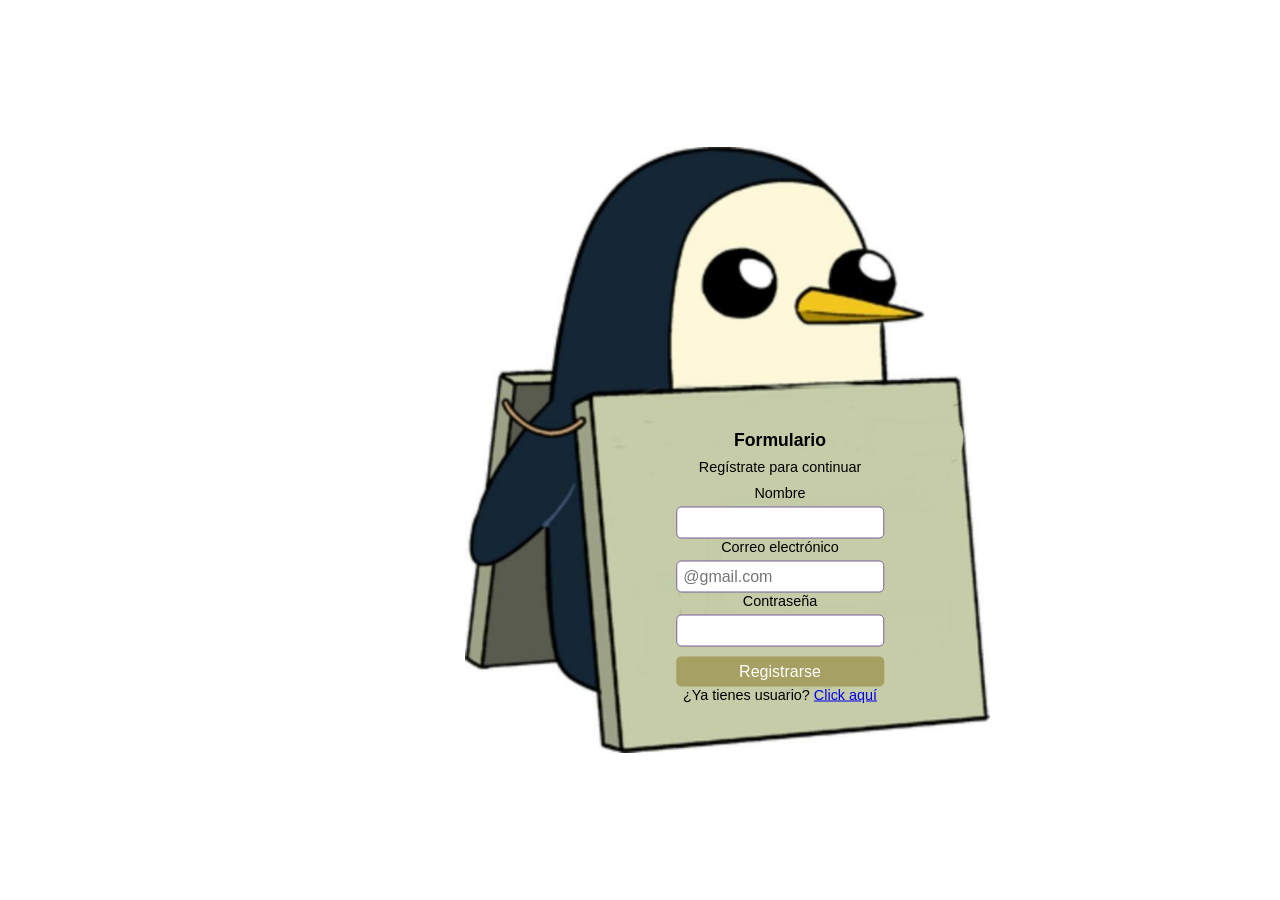
<file: index.html>
<!DOCTYPE html>
<html lang="es">
<head>
  <meta charset="UTF-8">
 <meta name="viewport" content="width=device-width, initial-scale=1, maximum-scale=1, user-scalable=no">
  <title>Registro de Usuario</title>
  <link rel="stylesheet" href="estiloindex.css">
</head>
<body>

  <div class="contenedor">
    <img src="formulario.jpeg" alt="Pingüino cony  cartel" class="personaje">

    <div class="cartel">
      <h1>Formulario</h1>
      <p>Regístrate para continuar</p>

      <form id="formRegistro">
        <label for="nombre">Nombre</label>
        <input type="text" id="nombre" required>

        <label for="email">Correo electrónico</label>
        <input type="email" id="email" placeholder="@gmail.com" required>

        <label for="password">Contraseña</label>
        <input type="password" id="password" required>

        <button type="submit">Registrarse</button>
      </form>
      <p>
    ¿Ya tienes usuario?
    <a href="login.html">Click aquí</a>
</p>
    </div>
  </div>

  <script src="script.js"></script>
</body>
</html>
</file>
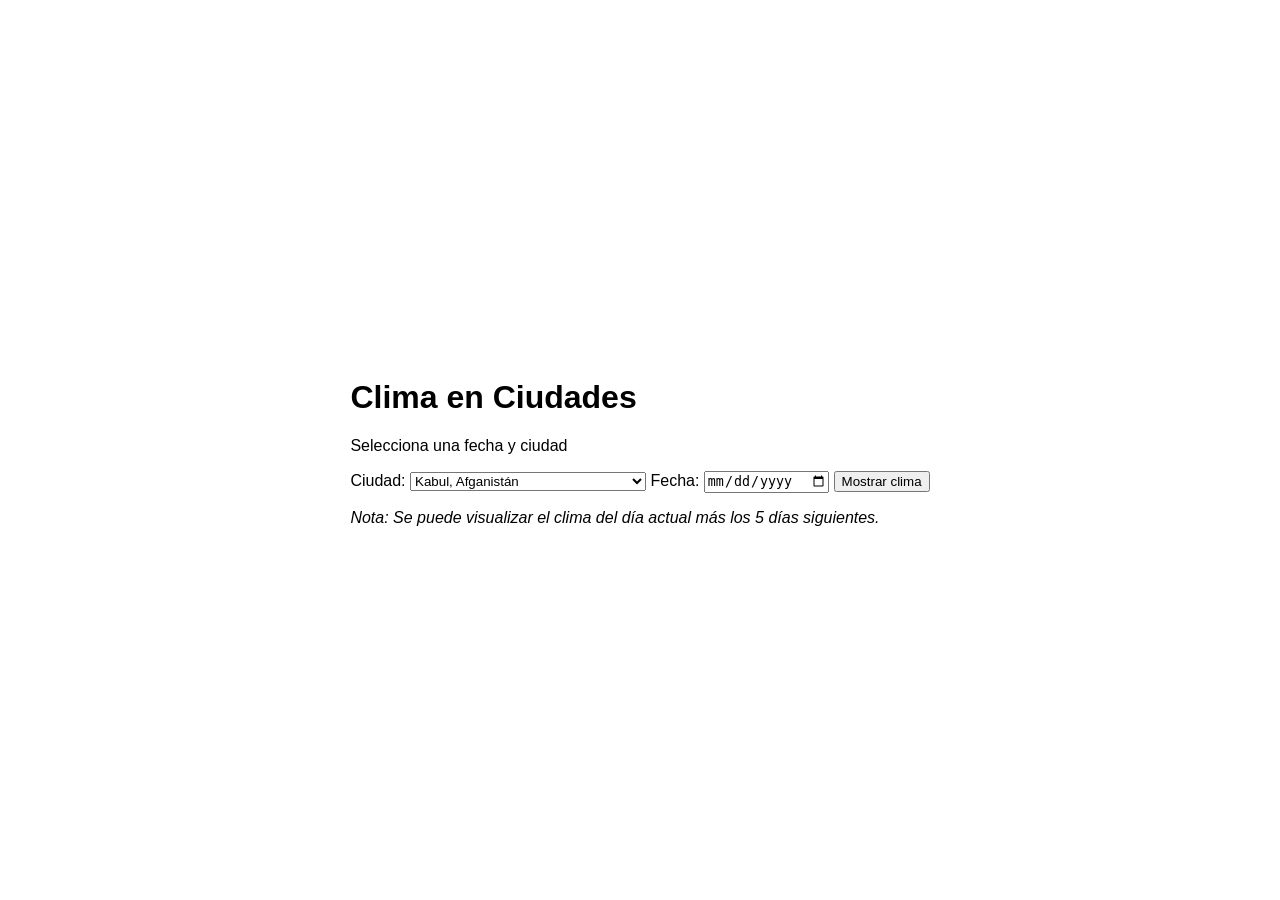
<file: clima.html>
<!DOCTYPE html>
<html lang="es">
<head>
  <meta charset="UTF-8">
  <meta name="viewport" content="width=device-width, initial-scale=1, maximum-scale=1, user-scalable=no">
  <title>Clima Mundial</title>
  <link rel="stylesheet" href="estilos.css">
</head>
<body>
  <div class="formulario">
    <h1>Clima en Ciudades</h1>
    <p>Selecciona una fecha y ciudad</p>

    <label for="ciudad">Ciudad:</label>
    <select id="ciudad">
      <option value="202438">Kabul, Afganistán</option>
      <option value="117">Port Moresby, Papúa Nueva Guinea</option>
      <option value="117487">Brazzaville, República del Congo</option>
    </select>

    <label for="fecha">Fecha:</label>
    <input type="date" id="fecha">

    <button id="mostrarClima">Mostrar clima</button>
    <p><em>Nota: Se puede visualizar el clima del día actual más los 5 días siguientes.</em></p>

    <div id="climaInfo"></div>
  </div>

  <script src="script.js"></script>
</body>
</html>
</file>
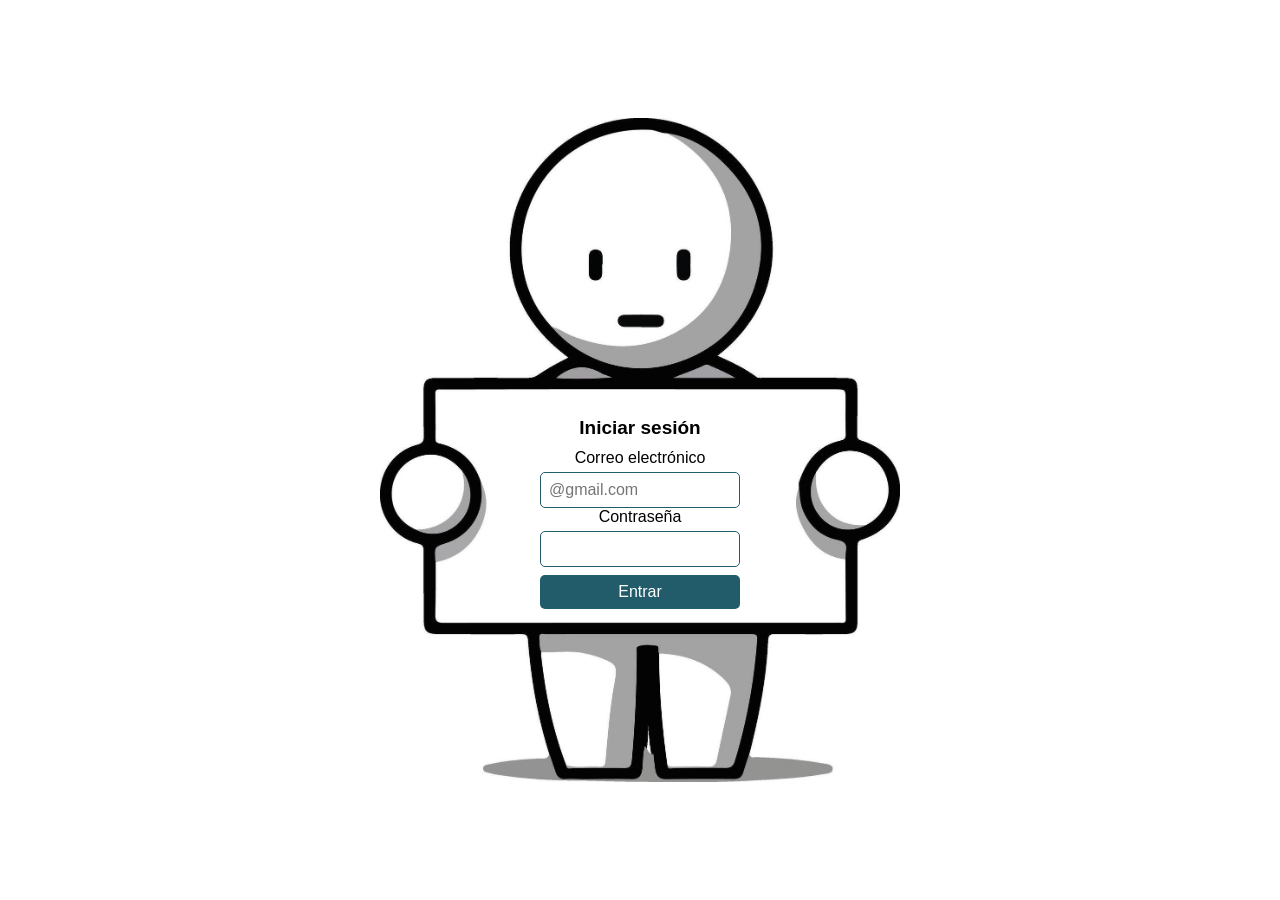
<file: login.html>
<!DOCTYPE html>
<html lang="es">
<head>
  <meta charset="UTF-8">
 <meta name="viewport" content="width=device-width, initial-scale=1, maximum-scale=1, user-scalable=no">
  <title>Iniciar Sesión</title>
  <link rel="stylesheet" href="estilos.css">
</head>
<body>

  <div class="contenedor">
    <img src="login.jpeg" alt="Personaje con cartel" class="personaje">

    <div class="cartel">
      <h1>Iniciar sesión</h1>
      <form id="formLogin">
        <label for="email">Correo electrónico</label>
        <input type="email" id="email" placeholder="@gmail.com" required>

        <label for="password">Contraseña</label>
        <input type="password" id="password" required>

        <button type="submit">Entrar</button>
      </form>
      <p id="mensaje"></p>
    </div>
  </div>

  <script src="script.js"></script>
</body>
</html>
</file>
<file: estiloindex.css>
* {
    box-sizing: border-box;
}

html,
body {
    width: 100%;
    height: 100%;
}

body {
    background-color: white;

    display: flex;
    justify-content: center;
    align-items: center;

    height: 100vh;

    margin: 0;

    font-family: Arial, sans-serif;

    overflow: hidden;
}

.contenedor {
    position: relative;
    width: 350px;
}

.personaje {
    width: 150%;

    display: block;
}
.cartel {
    position: absolute;

    top: 70%;
    left: 90%;

    transform: translate(-50%, -50%);

    width: 65%;

    padding: 10px;

    border-radius: 10px;

    text-align: center;
}

.cartel h1 {
    font-size: 1.1em;

    margin-top: 0;
    margin-bottom: 8px;
}

.cartel p {
    font-size: 0.9em;

    margin-top: 0;
    margin-bottom: 10px;
}

.cartel label {
    display: block;

    font-size: 0.9em;
}

.cartel input {
    width: 100%;

    padding: 6px;

    margin-top: 6px;

    border-radius: 5px;

    border: 1px solid #775f9b;
    font-size: 16px;
}

.cartel button {
    width: 100%;

    padding: 6px;

    margin-top: 10px;

    border-radius: 5px;

    border: none;

    background-color: #a6a062;

    color: white;

    cursor: pointer;

    font-size: 16px;

    touch-action: manipulation;
}

.cartel button:hover {
    background-color: #3f2525;
}

.login-link {
    margin-top: 5px !important;
    margin-bottom: 0 !important;
}

@media (max-width: 600px) {
    .contenedor {
        width: min(
            350px,
            80vw,
            55dvh
        );
    }
    .cartel {
        top: 70%;
        left: 90%;

        width: 65%;

        padding: 5px;
    }

    .cartel h1 {
        font-size: clamp(12px, 4vw, 18px);

        margin-bottom: 4px;
    }

    .cartel p {
        font-size: clamp(10px, 3vw, 14px);

        margin-bottom: 5px;
    }

    .cartel label {
        font-size: clamp(10px, 3vw, 14px);
    }

    .cartel input {
        padding: 4px;

        margin-top: 3px;

        font-size: 16px;
    }

    .cartel button {
        padding: 5px;

        margin-top: 5px;

        font-size: 14px;
    }
}
@media (max-width: 380px) {

    .contenedor {
        width: min(
            350px,
            78vw,
            52dvh
        );
    }

    .cartel {
        padding: 4px;
    }

    .cartel h1 {
        font-size: 12px;
    }

    .cartel p,
    .cartel label {
        font-size: 10px;
    }

    .cartel input {
        padding: 3px;
    }

    .cartel button {
        padding: 4px;
        font-size: 13px;
    }
}
</file>
<file: estilos.css>
* {
    box-sizing: border-box;
}

html {
    width: 100%;
    height: 100%;
}

body {
    font-family: Arial, sans-serif;

    margin: 0;

    width: 100%;
    height: 100dvh;

    display: flex;
    justify-content: center;
    align-items: center;

    background-color: white;

    padding:
        max(10px, env(safe-area-inset-top))
        max(10px, env(safe-area-inset-right))
        max(10px, env(safe-area-inset-bottom))
        max(10px, env(safe-area-inset-left));

    overflow: hidden;
}

.contenedor {
    position: relative;

    width: min(400px, 75vw, 55dvh);

    margin: 0 auto;
}

.contenedor .personaje {
    width: 130%;

    max-width: none;

    height: auto;

    display: block;

    margin-left: -15%;
}

.contenedor .cartel {
    position: absolute;

    top: 60%;
    left: 50%;

    transform: translate(-50%, -50%);

    width: 55%;

    padding: clamp(6px, 2vw, 10px);

    border-radius: 10px;

    text-align: center;
}

.contenedor .cartel h1 {
    font-size: clamp(14px, 4vw, 19px);

    margin-top: 0;

    margin-bottom: clamp(5px, 2vw, 10px);
}

.contenedor .cartel p {
    font-size: clamp(11px, 3vw, 15px);

    margin-top: 0;

    margin-bottom: 6px;
}

.contenedor .cartel input {
    width: 100%;

    padding: clamp(5px, 2vw, 8px);

    margin-top: 5px;

    border-radius: 5px;

    border: 1px solid #225c6b;
    font-size: 16px;
}

.contenedor .cartel button {
    width: 100%;

    padding: clamp(5px, 2vw, 8px);

    margin-top: 8px;

    border-radius: 5px;

    background-color: #225c6b;

    color: white;

    border: none;

    cursor: pointer;

    font-size: 16px;

    touch-action: manipulation;
}


.contenedor .cartel button:hover {
    background-color: #6c052d;
}

#mensaje {
    font-size: clamp(11px, 3.5vw, 15px);
}

@media (max-width: 600px) {

    .contenedor {
        width: min(
            82vw,
            48dvh
        );
    }

    .contenedor .cartel {
        padding: 5px;
    }

    .contenedor .cartel h1 {
        font-size: clamp(13px, 4vw, 17px);

        margin-bottom: 4px;
    }

    .contenedor .cartel p {
        font-size: clamp(10px, 3vw, 13px);

        margin-bottom: 4px;
    }

    .contenedor .cartel input {
        padding: 5px;

        margin-top: 3px;
    }

    .contenedor .cartel button {
        padding: 5px;

        margin-top: 5px;

        font-size: 14px;
    }
}

@media (max-width: 380px) {

    .contenedor {
        width: min(
            82vw,
            45dvh
        );
    }

    .contenedor .cartel {
        padding: 4px;
    }

    .contenedor .cartel h1 {
        font-size: 12px;
    }

    .contenedor .cartel p {
        font-size: 10px;
    }

    .contenedor .cartel input {
        padding: 4px;
    }

    .contenedor .cartel button {
        padding: 4px;

        font-size: 13px;
    }
}

@media (orientation: landscape) and (max-height: 600px) {

    .contenedor {
        /*
           En horizontal importa principalmente
           la altura disponible.
        */
        width: min(
            75vw,
            42dvh,
            400px
        );
    }

    .contenedor .cartel {
        padding: 4px;
    }

    .contenedor .cartel h1 {
        font-size: clamp(12px, 3vh, 17px);

        margin-bottom: 3px;
    }

    .contenedor .cartel p {
        font-size: clamp(9px, 2.5vh, 13px);

        margin-bottom: 3px;
    }

    .contenedor .cartel input {
        padding: 4px;

        margin-top: 2px;
    }

    .contenedor .cartel button {
        padding: 4px;

        margin-top: 4px;

        font-size: 14px;
    }
}

@media (min-width: 601px) and (max-width: 1024px) {

    .contenedor {
        width: min(
            65vw,
            55dvh,
            400px
        );
    }
}

@media (min-width: 1200px) {

    .contenedor {
        width: min(
            400px,
            55dvh
        );
    }
}
</file>
